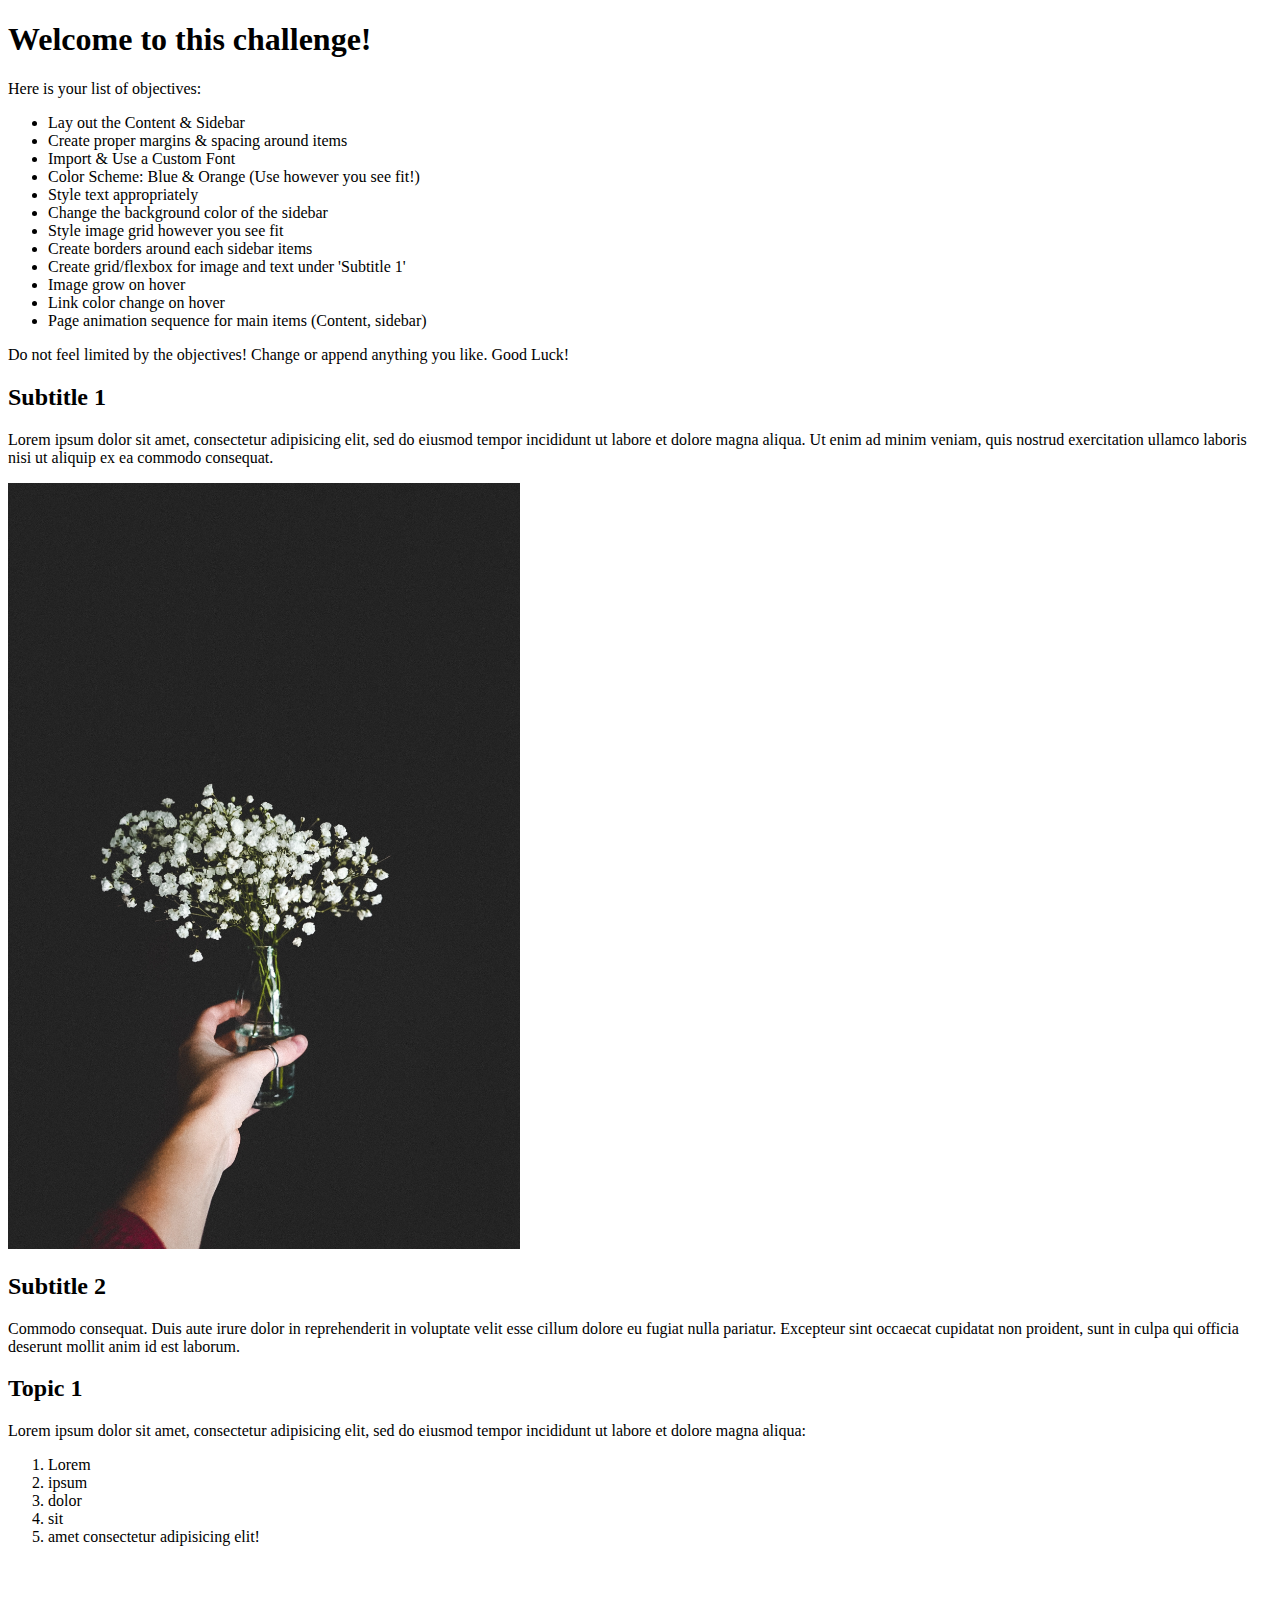
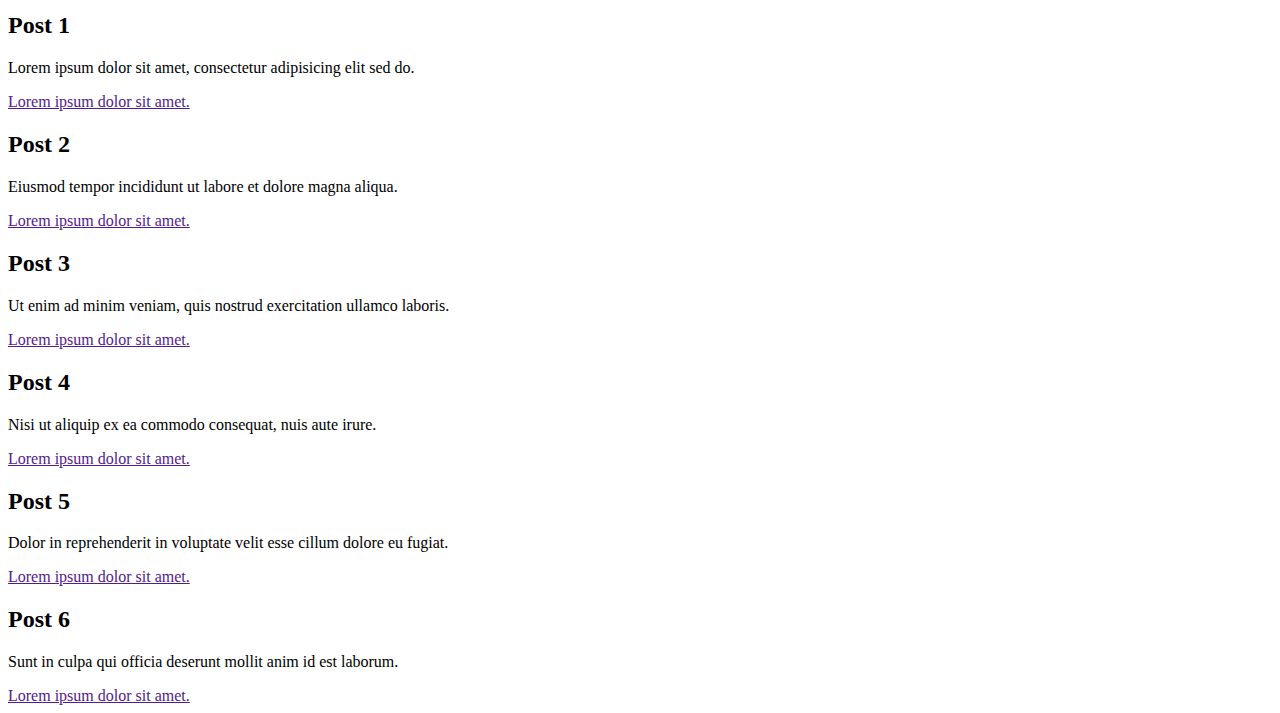
<file: index.html>
<!DOCTYPE html>
<html>
<head>
	<link href="https://fonts.googleapis.com/css?family=Lato:300,400,700|Roboto+Condensed:400,700" rel="stylesheet">
	<link rel="stylesheet" type="text/css" href="./main.css">
	<title>Website Styling Challenge</title>
</head>
<body>

<div id="main">
	<div class="content">
		<div class="main-para">
			<h1 class="subtitle">Welcome to this challenge!</h1>
			<p>Here is your list of objectives: 
				<ul>
					<li>Lay out the Content & Sidebar</li>
					<li>Create proper margins & spacing around items</li>
					<li>Import & Use a Custom Font</li>
					<li>Color Scheme: Blue & Orange (Use however you see fit!)</li>
					<li>Style text appropriately</li>
					<li>Change the background color of the sidebar</li>
					<li>Style image grid however you see fit</li>
					<li>Create borders around each sidebar items</li>
					<li>Create grid/flexbox for image and text under 'Subtitle 1'</li>
					<li>Image grow on hover</li>
					<li>Link color change on hover</li>
					<li>Page animation sequence for main items (Content, sidebar)</li>
				</ul>	
			</p>
			<p>Do not feel limited by the objectives! Change or append anything you like. Good Luck!</p>
		</div>

		<div class="para-1">
			<h2 class="subtitle">Subtitle 1</h2>
			<p>Lorem ipsum dolor sit amet, consectetur adipisicing elit, sed do eiusmod tempor incididunt ut labore et dolore magna aliqua. Ut enim ad minim veniam, quis nostrud exercitation ullamco laboris nisi ut aliquip ex ea commodo
			consequat.</p>
			<img src="./img1.jpg" id="image-1">
		</div>


		<div class="para-2">
			<h2 class="subtitle">Subtitle 2</h2>
				<p>Commodo consequat. Duis aute irure dolor in reprehenderit in voluptate velit esse cillum dolore eu fugiat nulla pariatur. Excepteur sint occaecat cupidatat non proident, sunt in culpa qui officia deserunt mollit anim id est laborum.</p>

			<h2 class="topic-subtitle">Topic 1</h2>
				<p>Lorem ipsum dolor sit amet, consectetur adipisicing elit, sed do eiusmod
				tempor incididunt ut labore et dolore magna aliqua:
					<ol>
						<li>Lorem</li>
						<li>ipsum</li>
						<li>dolor</li>
						<li>sit</li>
						<li>amet consectetur adipisicing elit!</li>
					</ol>
				</p>
		</div>

		<div class="image-grid">
			<!-- <img src="./img2.jpg">
			<img src="./img-3.jpg">
			<img src="./img-4.jpg">
			<img src="./img-5.jpg">
			<img src="./img-6.jpg">
			<img src="./img-7.jpg">
			<img src="./img-8.jpg">
			<img src="./img-9.jpg">
			<img src="./img10.jpg"> -->
		</div>
	</div>

	<div class="sidebar">
		<div class="post">
			<h2 class="post-title">Post 1</h2>

			<p class="post-text">Lorem ipsum dolor sit amet, consectetur adipisicing elit sed do.</p>

			<a href="">Lorem ipsum dolor sit amet.</a>
		</div>	

		<div class="post">
			<h2 class="post-title">Post 2</h2>

			<p class="post-text">Eiusmod tempor incididunt ut labore et dolore magna aliqua.</p>

			<a href="">Lorem ipsum dolor sit amet.</a>
		</div>

		<div class="post">
			<h2 class="post-title">Post 3</h2>

			<p class="post-text">Ut enim ad minim veniam,
			quis nostrud exercitation ullamco laboris.</p>

			<a href="">Lorem ipsum dolor sit amet.</a>
		</div>

		<div class="post">
			<h2 class="post-title">Post 4</h2>

			<p class="post-text">Nisi ut aliquip ex ea commodo
			consequat, nuis aute irure.</p>

			<a href="">Lorem ipsum dolor sit amet.</a>
		</div>

		<div class="post">
			<h2 class="post-title">Post 5</h2>

			<p class="post-text">Dolor in reprehenderit in voluptate velit esse cillum dolore eu fugiat.</p>

			<a href="">Lorem ipsum dolor sit amet.</a>
		</div>

		<div class="post">
			<h2 class="post-title">Post 6</h2>

			<p class="post-text">Sunt in culpa qui officia deserunt mollit anim id est laborum.</p>

			<a href="">Lorem ipsum dolor sit amet.</a>
		</div>		
	</div>
</div>

</body>
</html>
</file>
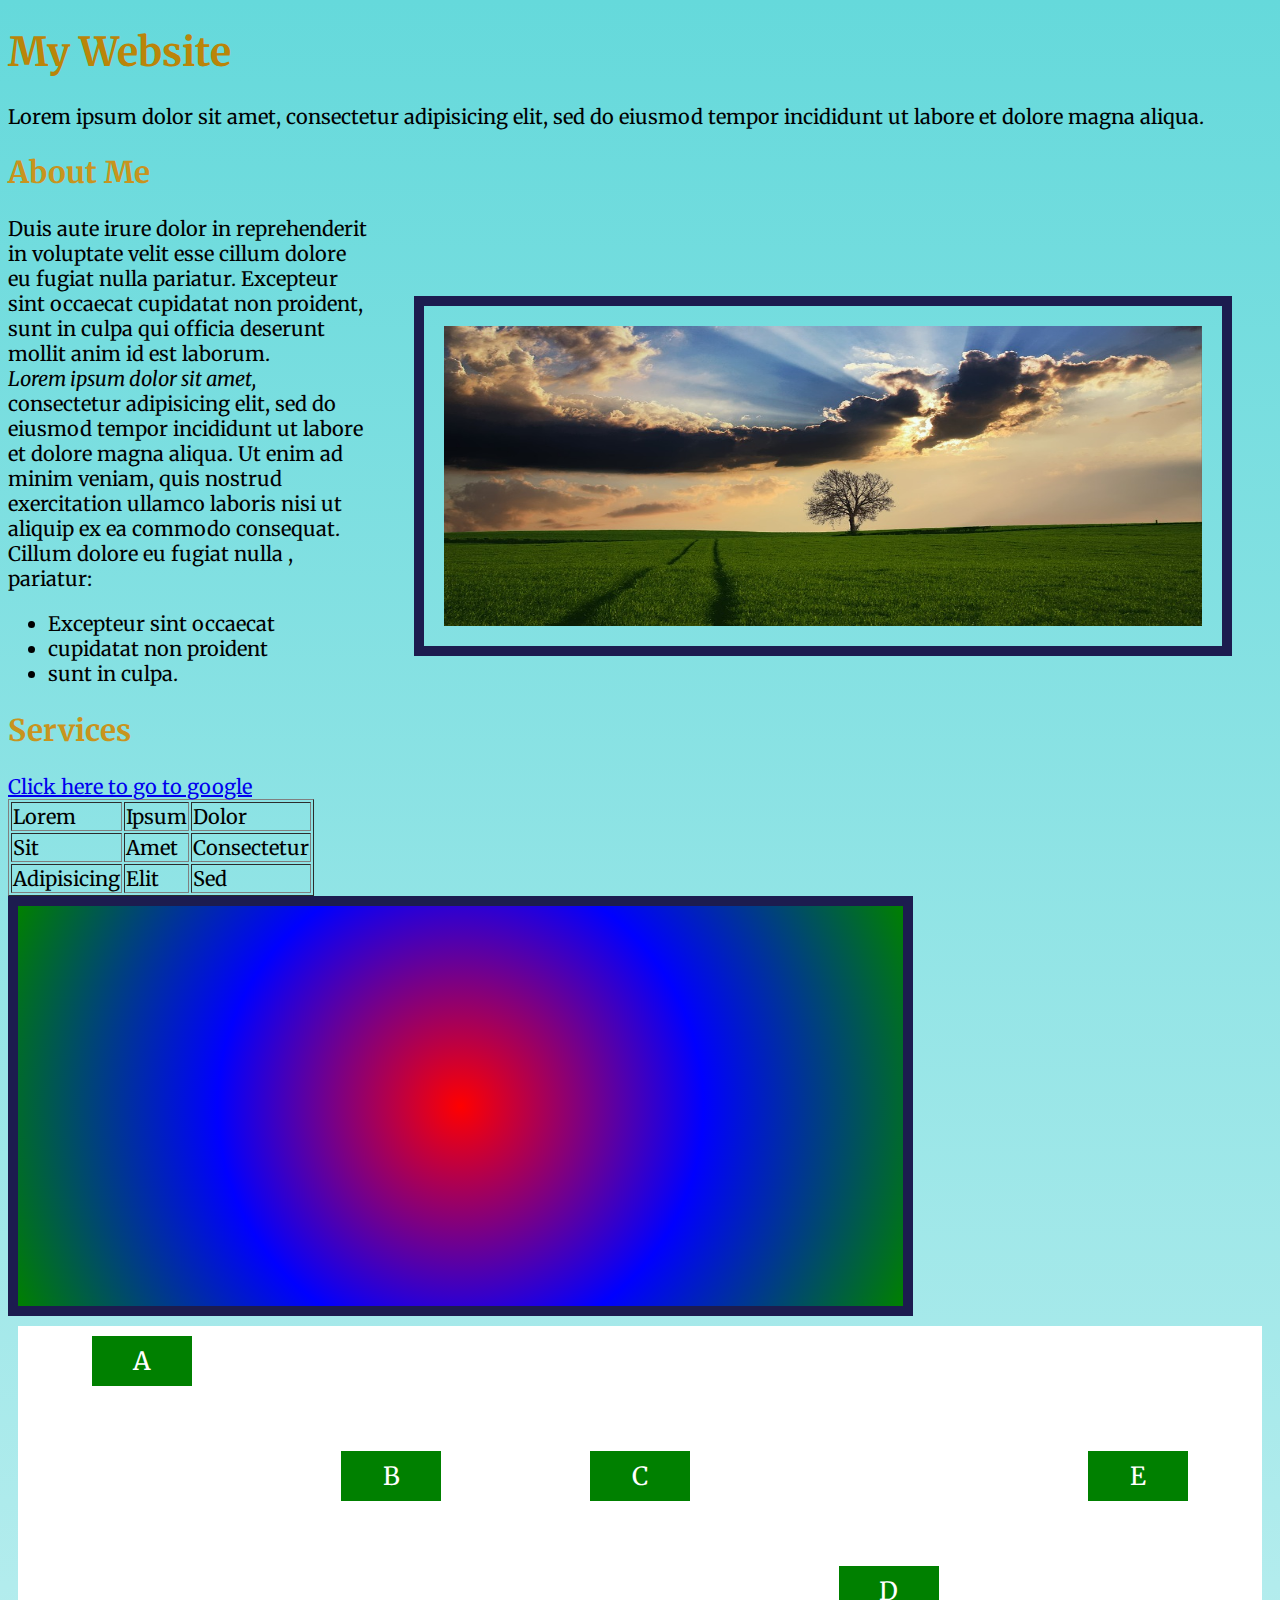
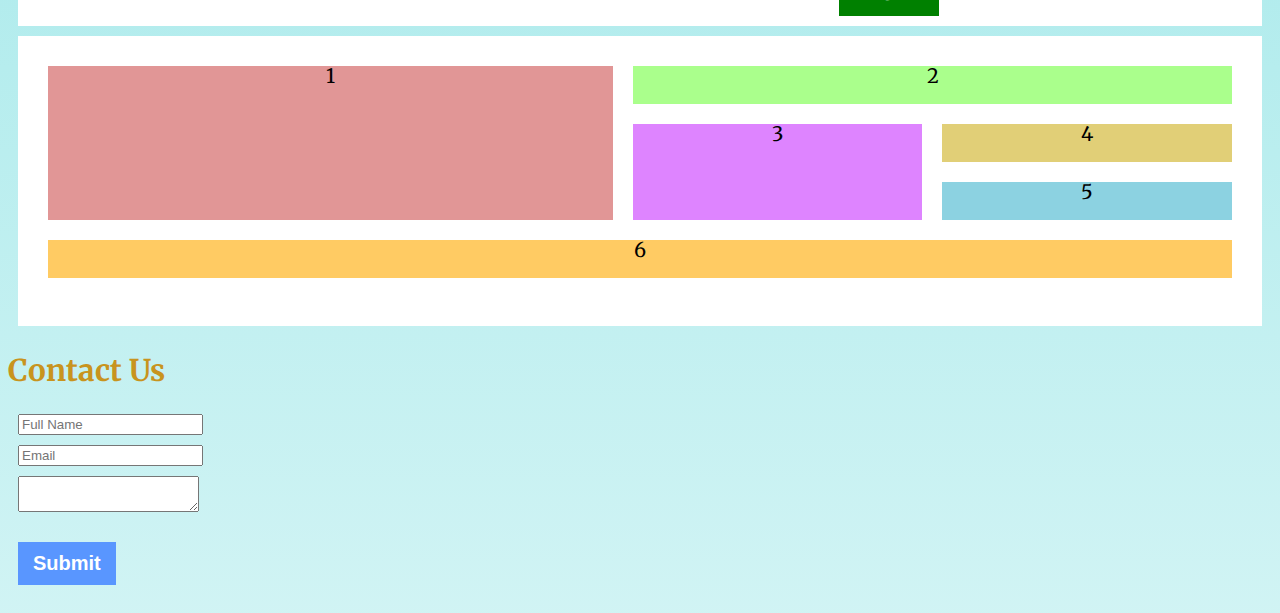
<file: main.html>
<!DOCTYPE html>
<html>
	<head>
		<link rel="stylesheet" type="text/css" href="./style.css">
		<title>My Website</title>
	</head>
	<body>
		<h1 id="title">My Website</h1>
		<p class="para-text">Lorem ipsum dolor sit amet, consectetur adipisicing elit, sed do eiusmod
		tempor incididunt ut labore et dolore magna aliqua.</p>
		<h2 class="subtitle" id="about-me">About Me</h2>
		<img src="./img-1.jpg" id="about-us">
		<p class="para-text">Duis aute irure dolor in reprehenderit in voluptate velit esse
		cillum dolore eu fugiat nulla pariatur. Excepteur sint occaecat cupidatat non
		proident, sunt in culpa qui officia deserunt mollit anim id est laborum.
		<br>

		<span class="italic">Lorem ipsum dolor sit amet,</span> consectetur adipisicing elit, sed do eiusmod
		tempor incididunt ut labore et dolore magna aliqua. Ut enim ad minim veniam,
		quis nostrud exercitation ullamco laboris nisi ut aliquip ex ea commodo
		consequat. 

		Cillum dolore eu fugiat nulla , pariatur:
			<ul>
				<li class="list-item">Excepteur sint occaecat</li>
				<li class="list-item">cupidatat non proident</li>
				<li class="list-item">sunt in culpa.</li>
			</ul>
		</p>
		<h2 class="subtitle">Services</h2>
		
		<a href="http://www.google.com" class="link">Click here to go to google</a>
		<table border="1" class="site-table">
			<thead>
				<tr>
					<td>Lorem</td>
					<td>Ipsum</td>
					<td>Dolor</td>
				</tr>
			</thead>
			<tbody>
				<tr>
					<td>Sit</td>
					<td>Amet</td> 
					<td>Consectetur</td>
				</tr>
				<tr>
					<td>Adipisicing</td>
					<td>Elit</td>
					<td>Sed</td>
				</tr>
			</tbody>
		</table>
		<div id="service-image"></div>
		<div class="container">
			<div class="container-item"style="align-self: flex-start;">A</div>
			<div class="container-item"style="align-self: ;">B</div>
			<div class="container-item"style="align-self: ;">C</div>
			<div class="container-item"style="align-self: flex-end;">D</div>
			<div class="container-item"style="align-self: center;">E</div>
			<!-- <div class="container-item">F</div>
			<div class="container-item">G</div>
			<div class="container-item">H</div>
			<div class="container-item">I</div>
			<div class="container-item">J</div>
			<div class="container-item">K</div>
			<div class="container-item">L</div>
			<div class="container-item">M</div>
			<div class="container-item">N</div>
			<div class="container-item">O</div> -->
		</div>
		<div class="grid-container">
			<div class="grid-item"style="
			background: rgb(225,150,150);
			grid-area: 1 / 1 / span 3 / span 2; 
			">1</div>
			<div class="grid-item"style="
			background: rgb(170,255,140);
			grid-area: 1 / 3 / span 1 / span 2;
			">2</div>
			<div class="grid-item"style="
			background: rgb(222,132,255);
			grid-area: 2 / 3 / span 2 / span 1;
			">3</div>
			<div class="grid-item"style="
			background: rgb(225,207,119);
			grid-area: 2 / 4 / span 1 / span 1;
			">4</div>
			<div class="grid-item"style="
			background: rgb(140,210,225);
			grid-area: 3 / 4 / span 1 / span 1;
			">5</div>
			<div class="grid-item"style="
			background: rgb(255,203,99);
			grid-area: 4 / 1 / span 1 / span 4;
			">6</div>
		</div>
		<h2 class="subtitle">Contact Us</h2>
		<form>
			<input class="form-input" type="text" placeholder="Full Name">
			<input class="form-input" type="email" placeholder="Email">
			<textarea class="form-input"></textarea>
			<button id="submit-btn">Submit</button>	
		</form>
	</body>
</html>
</file>
<file: main.css>
#image-1{
	width: 40vw;
	
}

.image-grid{
	width: 100px;
	height: 30px;
}
</file>
<file: style.css>
@import url('https://fonts.googleapis.com/css2?family=Merriweather:wght@300&display=swap');
body{
	background:linear-gradient(to bottom, rgb(101, 217, 219),rgba(101, 217, 219,.3));
	font-size: 1.25em;
	font-family: 'Merriweather', serif;
}

#title{
	color: rgb(186,133,9);
}

.subtitle{
	color: rgb(200,148,30);
}

.italic{
	font-style: italic;
}

#service-image{
	width: 70% ;
	height: 400px;
	background: radial-gradient(circle,red,blue,green);
	border: 10px solid rgb(28,28,79);
}



#about-us{
	height: 300px;
	width: 60%;
	border: 10px solid rgb(28,28,79);
	padding: 20px;
	margin:80px 40px;
	float: right;
}

.container{
	background-color: white;
	margin:10px;
	height: 300px;

	display: flex;
	flex-direction: row;
	flex-wrap: wrap;
	justify-content: space-around;
	align-items: center;
}

.container-item{
	background: green;
	color: white;
	font-size: 25px;
	text-align: center;

	width: 70px;
	line-height: 50px;
	margin:10px;
	flex-basis: 100px;
}

.grid-container{
	background: white;
	margin: 10px;
	padding: 20px;
	height: 250px;
	display: grid;
	grid-template-columns: auto auto auto auto ; 
	grid-template-rows: auto auto auto auto auto;
}

.grid-item{
	width: auto;
	
	line-height:20px;
	text-align: center;
	margin:10px;
}

.form-input{
	display: block;
	margin:10px;
}

#submit-btn{
	margin:20px 10px;
	padding: 10px 15px;
	border: none;
	text-decoration: none;
	font-weight: 600;
	font-size: 20px;
	color: white;
	background: rgb(89,150,255);
	/*transform: translate(50px, 30px);*/
	transition: background,padding 200ms ease-in-out;
}

#submit-btn:hover{
	background: rgb(147,187,255);
	cursor: pointer;
	padding: 20px 30px;
}

#about-me{
	animation-name: translate-color;
	animation-duration: 1s;
	animation-timing-function: linear;	
	/*animation-iteration-count: infinite;*/
}

@keyframes translate-color{
	0%{
		background: red;
	}
	50%{
		background: yellow;
	}
	100%{
		background: black;
	}
}
</file>
